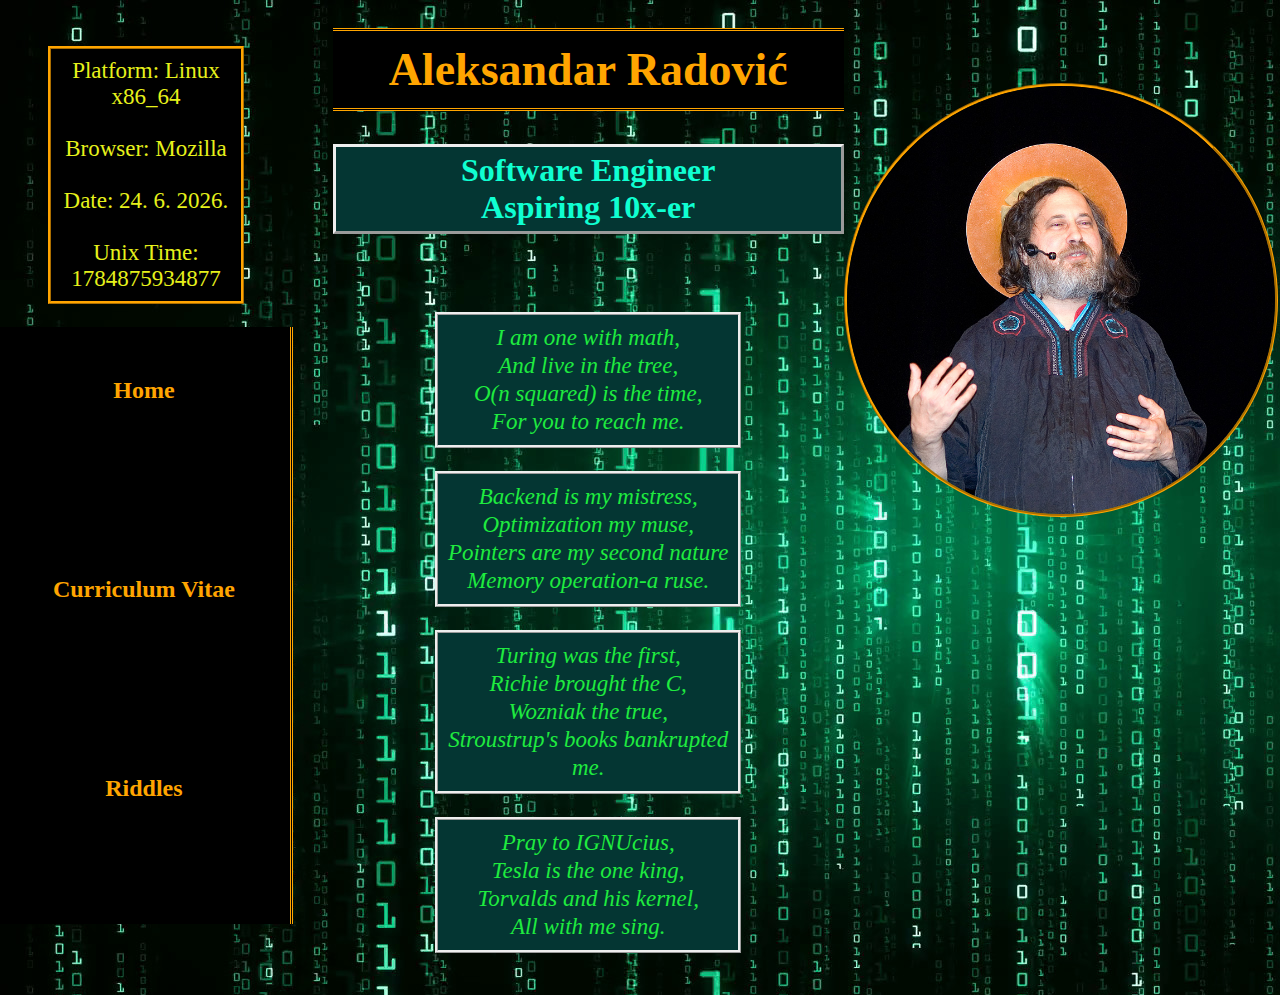
<file: index.html>
<!DOCTYPE html>
<html lang="en" dir="ltr">

<head>
	<meta charset="utf-8">
	<meta name="viewport" content="width=device-width, initial-scale=1.0">
	<meta name="keywords" content="c++, c, aleksandar radovic, java, programmer, backend, personal web site">
	<meta name="description" content="Alexander's Personal Webpage">
	<meta name="author" content="Aleksandar Radović">
	<link rel="stylesheet" type="text/css" href="css/style.css" />
	<title>Aleksandar Radović</title>
</head>

<body class="b">
	<ul id="index_spine">
		<div class="index_navbar_div">
			<p id="index_info"></p>
			<nav class="left_navbar">
				<a href="index.html">Home</a>
				<!-- <a href="html/cv.html">Curriculum Vitae</a> -->
				<!-- <a href="html/projects.html">Projects</a> -->
				<a href="slike/Curriculum_Vitae.pdf">Curriculum Vitae</a>
				<a href="html/riddle.html">Riddles</a>
			</nav>
		</div>
		<ul>
			<li>
				<h1>Aleksandar Radović</h1>
			<li>
				<h2>Software Engineer<br>
					Aspiring 10x-er</h2>
			<li>
				<i>
					<p>I am one with math,<br>
						And live in the tree,<br>
						O(n squared) is the time,<br>
						For you to reach me.</p>
					<p>Backend is my mistress,<br>
						Optimization my muse,<br>
						Pointers are my second nature<br>
						Memory operation-a ruse.</p>
					<p>Turing was the first,<br>
						Richie brought the C,<br>
						Wozniak the true,<br>
						Stroustrup's books bankrupted me.</p>
					<p>Pray to IGNUcius,<br>
						Tesla is the one king,<br>
						Torvalds and his kernel,<br>
						All with me sing.</p>
				</i>
		</ul>
		<li><img id="index_portrait" src="slike/IGNUcius.jpg">
	</ul>
	<script src="js/menu_info.js"></script>
</body>

</html>
</file>
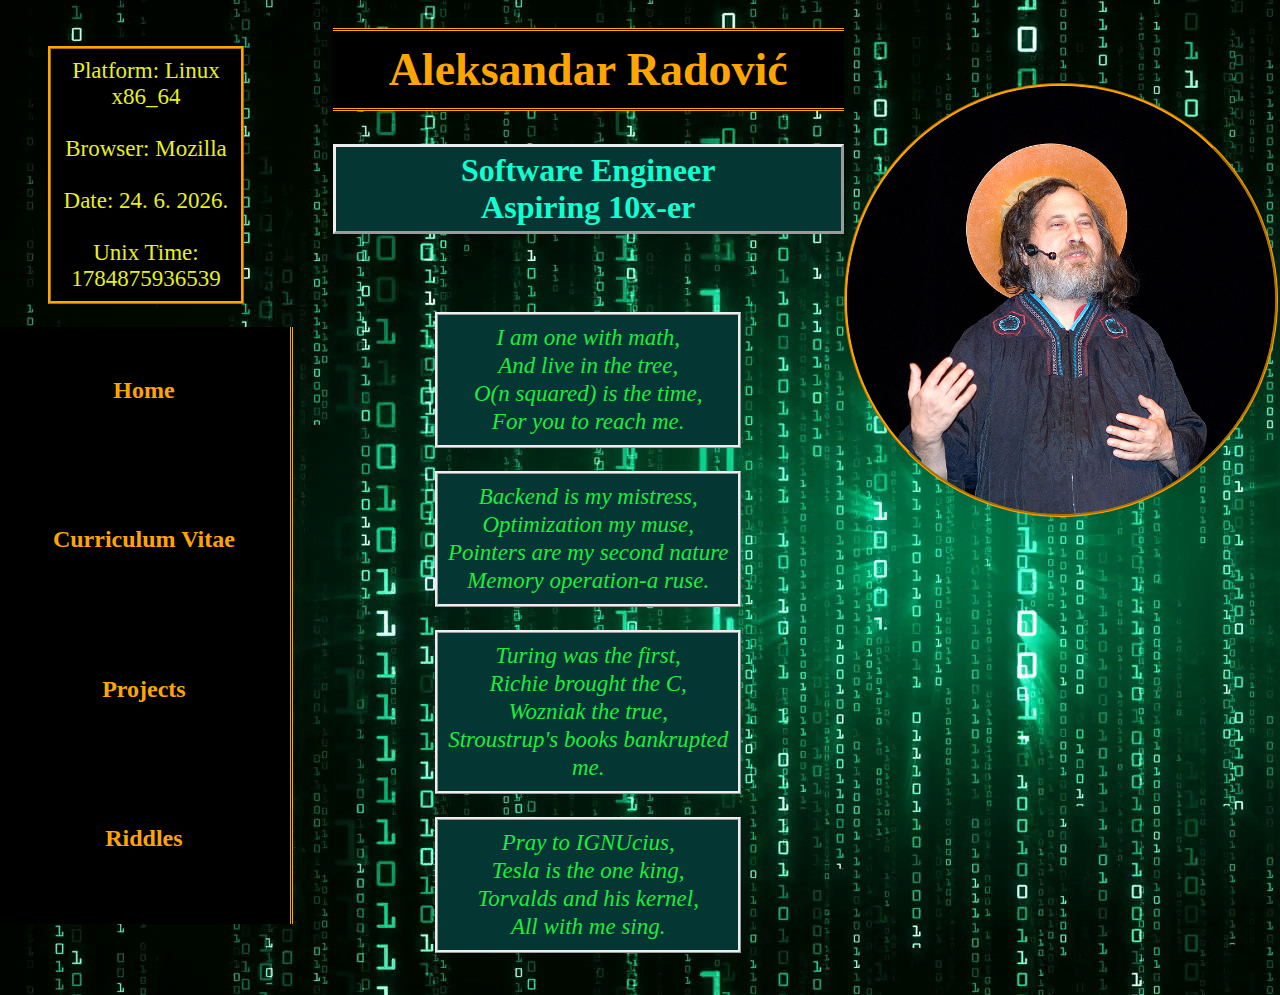
<file: html/index.html>
<!DOCTYPE html>
<html lang="en" dir="ltr">

<head>
	<meta charset="utf-8">
	<meta name="viewport" content="width=device-width, initial-scale=1.0">
	<meta name="keywords" content="c++, c, aleksandar radovic, java, programmer, backend, personal web site">
	<meta name="description" content="Alexander's Personal Webpage">
	<meta name="author" content="Aleksandar Radović">
	<link rel="stylesheet" type="text/css" href="../css/style.css" />
	<title>Aleksandar Radović</title>
</head>

<body class="b">
	<ul id="index_spine">
		<div class="index_navbar_div">
			<p id="index_info"></p>
			<nav class="left_navbar">
				<a href="index.html">Home</a>
				<a href="cv.html">Curriculum Vitae</a>
				<a href="projects.html">Projects</a>
				<a href="riddle.html">Riddles</a>
			</nav>
		</div>
		<ul>
			<li>
				<h1>Aleksandar Radović</h1>
			<li>
				<h2>Software Engineer<br>
					Aspiring 10x-er</h2>
			<li>
				<i>
					<p>I am one with math,<br>
						And live in the tree,<br>
						O(n squared) is the time,<br>
						For you to reach me.</p>
					<p>Backend is my mistress,<br>
						Optimization my muse,<br>
						Pointers are my second nature<br>
						Memory operation-a ruse.</p>
					<p>Turing was the first,<br>
						Richie brought the C,<br>
						Wozniak the true,<br>
						Stroustrup's books bankrupted me.</p>
					<p>Pray to IGNUcius,<br>
						Tesla is the one king,<br>
						Torvalds and his kernel,<br>
						All with me sing.</p>
				</i>
		</ul>
		<li><img id="index_portrait" src="../slike/IGNUcius.jpg">
	</ul>
	<script src="../js/menu_info.js"></script>
</body>

</html>
</file>
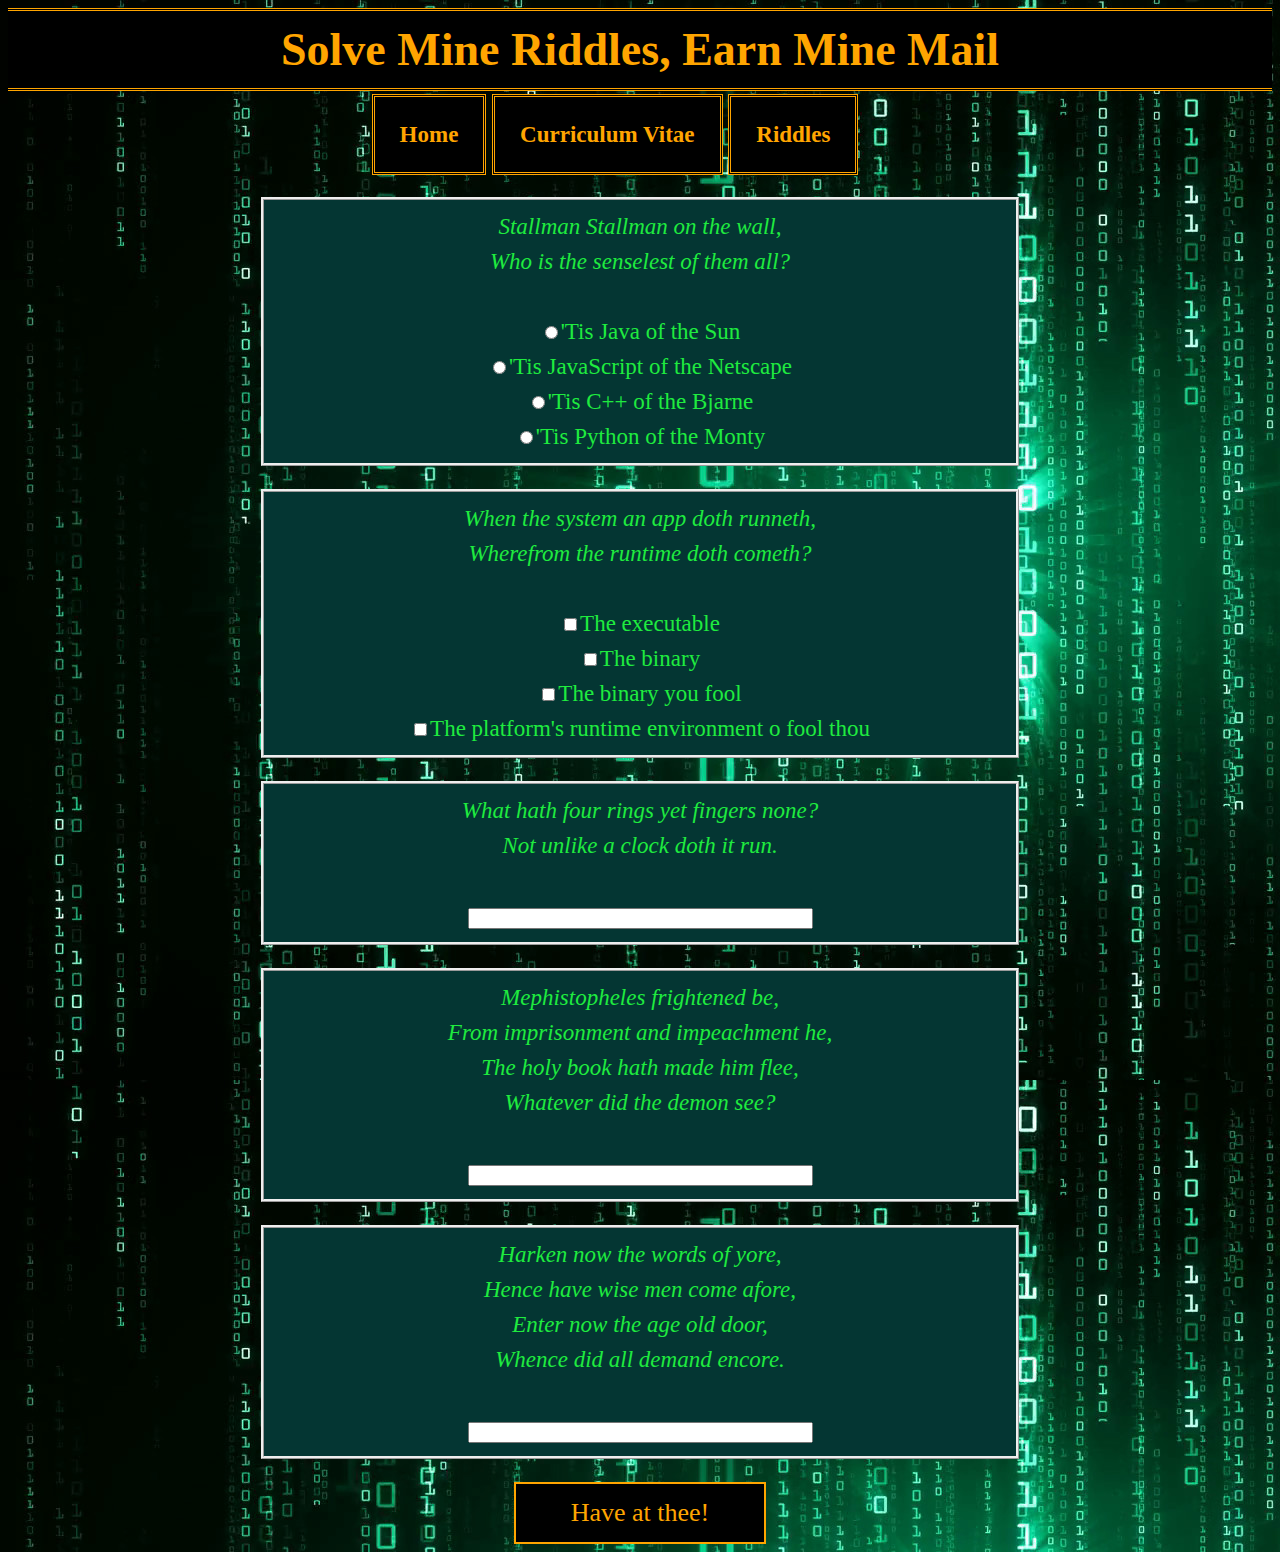
<file: html/riddle.html>
<!DOCTYPE html>
<html lang="en" dir="ltr">

<head>
	<meta charset="utf-8">
	<meta name="viewport" content="width=device-width, initial-scale=1.0">
	<meta name="author" content="Aleksandar Radović">
	<link rel="stylesheet" type="text/css" href="../css/style.css" />
	<title>Riddle</title>
	<script src="../js/jquery-3.4.1.min.js"></script>
</head>

<body class="body" id="riddle_body">

	<h1>Solve Mine Riddles, Earn Mine Mail</h1>
	<nav class="top_navbar">
		<a href="../index.html">Home</a>
		<a href="../slike/Curriculum_Vitae.pdf">Curriculum Vitae</a>
		<a href="riddle.html">Riddles</a>
	</nav><br>
	<form method="get" name="form" action="./php/connection.php">
		<p><i>Stallman Stallman on the wall,<br>
				Who is the senselest of them all?</i><br><br>
			<input type="radio" name="gnu" value="java">'Tis Java of the Sun<br>
			<input type="radio" name="gnu" value="js">'Tis JavaScript of the Netscape<br>
			<input type="radio" name="gnu" value="cpp">'Tis C++ of the Bjarne<br>
			<input type="radio" name="gnu" value="python">'Tis Python of the Monty
		</p>
		<p><i>When the system an app doth runneth,<br>
				Wherefrom the runtime doth cometh?</i><br><br>
			<input type="checkbox" name="runtime" value="executable">The executable<br>
			<input type="checkbox" name="runtime" value="binary">The binary<br>
			<input type="checkbox" name="runtime" value="binary_fool">The binary you fool<br>
			<input type="checkbox" name="runtime" value="environment">The platform's runtime environment o fool thou</p>
		<p><i>What hath four rings yet fingers none?<br>
				Not unlike a clock doth it run.</i><br><br>
			<input type="text" class="text_input" name="clock" size="40"></p>
		<p><i>Mephistopheles frightened be,<br>
				From imprisonment and impeachment he,<br>
				The holy book hath made him flee,<br>
				Whatever did the demon see?</i><br><br>
			<input type="text" class="text_input" name="mephisto" size="40"></p>
		<p><i>Harken now the words of yore,<br>
				Hence have wise men come afore,<br>
				Enter now the age old door,<br>
				Whence did all demand encore.</i><br><br>
			<input type="text" class="text_input" name="dungeon" size="40"></p>
		<input type="submit" id="riddle_submit" value="Have at thee!">
		<p id="riddle_reward"><i>A master of poetry be thee,<br>
				A word and lock-smith yee,<br>
				Thine is the world of binary,<br>
				A brother thou art to me.</i><br><br>
			<i>Mine mail revealed must be:</i><br>
			alek.businessfon@gmail.com</p>
	</form>
	<img id="riddle_knight" src="../slike/white_knight.jpg" />
	<script src="../js/input_validation.js"></script>
</body>

</html>
</file>
<file: css/style.css>
body {
  background-image: url("../slike/cyan.jpg");
  animation: slika_animacija 1000s linear infinite alternate;
  background-color: #043633;
  color: #1feb3f;
  text-align: center;
  font-size: 23px;
  /*much better than viewport units on smaller screens*/
  font-family: verdana montserrat;
}

.body {
  text-align: left;
  animation-duration: 1500s;
}

.body ul, p {
  margin-left: 20%;
  margin-right: 20%;
  background-color: #043633;
  border-style: ridge;
  line-height: 35px;
  padding-top: 1vh;
  padding-bottom: 1vh;
}

#projects_body {
  animation-duration: 1000s;
}

#riddle_body {
  text-align: center;
}

/* ::-moz-selection {
color: yellow;
background: red;
} */
::selection {
  color: purple;
  background: black;
}

#index_spine {
  display: grid;
  grid-template-columns: auto 45% 35%;
}

#index_spine li {
  list-style-type: none;
}

#index_spine>ul {
  display: grid;
  grid-template-rows: 10% 18% auto;
}

#index_spine>ul p {
  border-style: ridge;
  background-color: #043633;
  line-height: 28px;
  padding: 1vh;
}

h1 {
  text-align: center;
  margin-top: 5px;
  color: orange;
  border-bottom-style: double;
  border-top-style: double;
  padding: 12px;
  background-color: black;
}

h2, h3, h4 {
  background-color: #043633;
  text-align: center;
  border-style: outset;
  color: #10ffd1;
  font-size: 32px;
  padding: 5px;
}

a:link {
  font-size: 23px;
  color: #10ebe9;
}

a:visited {
  color: #e6f11b;
}

a:hover {
  color: #882fa7;
}

a:active {
  color: #1414e9;
}

@keyframes meni_animacija {
  0% {
    transform: translate(-200px, 0);
  }

  100% {
    transform: translate(0, 0);
  }
}

@keyframes slika_animacija {
  0% {
    background-position: 0 0;
  }

  100% {
    background-position: 0 50000px;
  }
}

.index_navbar_div {
  display: grid;
  grid-template-rows: 32% auto 5%;
}

.left_navbar {
  margin-left: -50px;
  grid-row: 2;
  background-color: black;
  display: grid;
  animation-name: meni_animacija;
  animation-duration: 4s;
  text-align: center;
  /* border-bottom-style: double;
  border-top-style: double;
  border-color: orange; */
}

.left_navbar a {
  display: block;
  color: orange;
  padding: 50px;
  font-weight: bold;
  text-decoration: none;
  border-right-style: double;
  font-size: 24px;
}

.left_navbar a:hover {
  background-color: #321111;
  color: orange;
  text-decoration: overline;
}

.left_navbar a:active {
  text-decoration: underline overline;
}

.top_navbar {
  margin-left: -50px;
  animation-name: meni_animacija;
  animation-duration: 5s;
  text-align: center;
}

.top_navbar a {
  background-color: black;
  display: inline;
  color: orange;
  padding: 25px;
  font-weight: bold;
  text-decoration: none;
  border-style: double;
}

.top_navbar a:hover {
  background-color: #321111;
  color: orange;
  text-decoration: overline;
}

.top_navbar a:active {
  text-decoration: underline overline;
}

#index_portrait {
  border-radius: 50%;
  width: 100%;
  margin-top: 60px;
  border-style: groove;
  border-color: orange;
}

#index_info {
  margin-left: 0px;
  color: #e6f11b;
  background-color: black;
  border-color: orange;
  line-height: normal;
}

#riddle_submit {
  font-family: Verdana;
  font-size: 26px;
  color: orange;
  background-color: black;
  width: 20%;
  padding: 14px;
  border-color: orange;
  border-style: double;
}

#riddle_submit:active {
  font-weight: bold;
}

#riddle_submit:hover {
  background-color: #321111;
}

#riddle_knight {
  width: 100%;
  border-style: outset;
  border-color: #443322;
}

@media screen and (max-width: 480px) {
  #index_spine {
    display: initial;
  }

  #index_info {
    margin-left: auto;
    margin-right: auto;
    width: 80%;
  }

  .top_navbar a {
    display: block;
  }

  .text_input {
    width: 100%;
  }

  #riddle_submit {
    width: 100%;
  }
}
</file>
